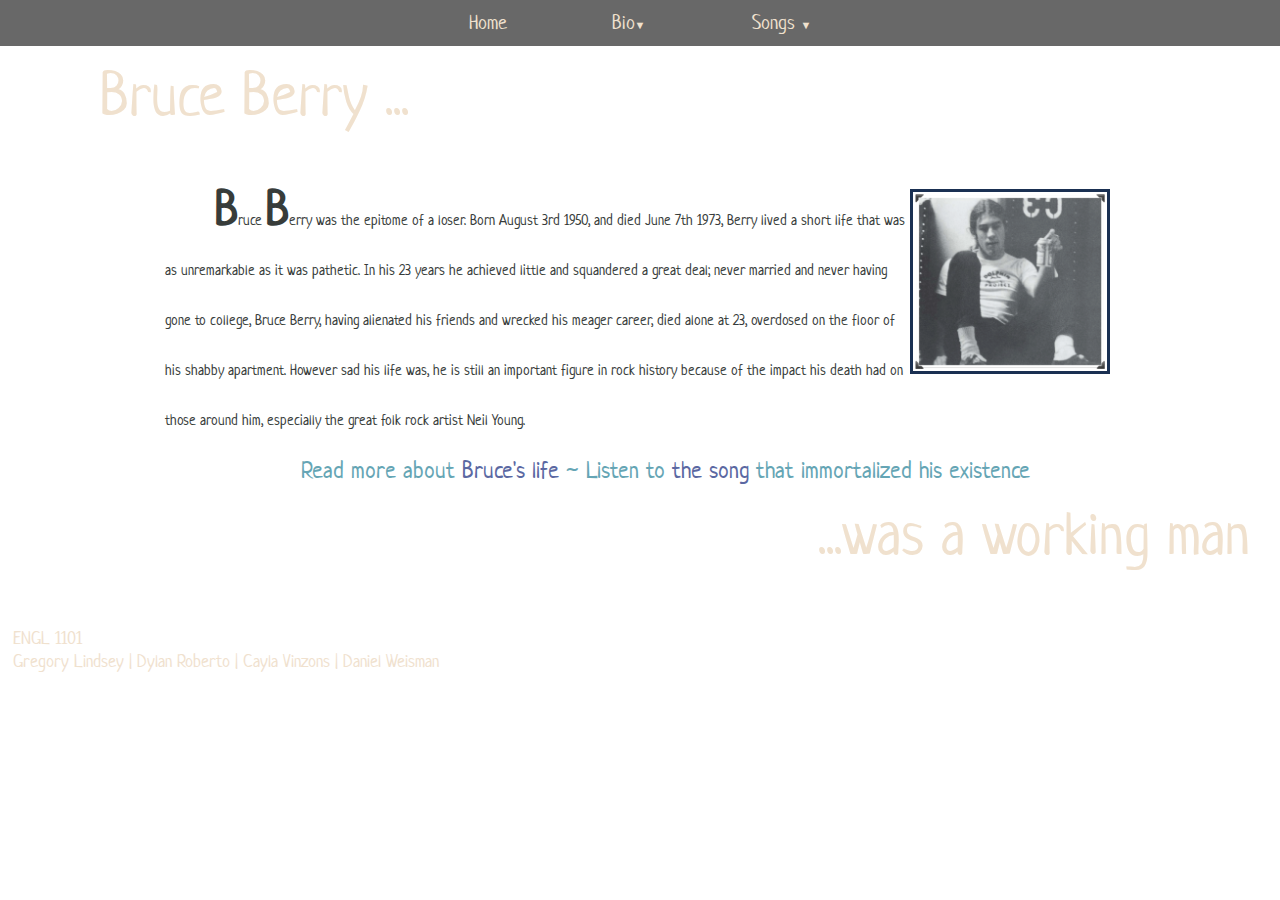
<file: index.html>
<!DOCTYPE html>
<html>
<head>
    <meta charset="utf-8">
    <link rel="stylesheet" type="text/css" href="style.css"/>
    <link rel="stylesheet" href="animate.css"/>
    <link href='https://fonts.googleapis.com/css?family=Neucha' rel='stylesheet' type='text/css'>
    <link href='https://fonts.googleapis.com/css?family=Lato:300,300italic,700' rel='stylesheet' type='text/css'>
    <script src="https://ajax.googleapis.com/ajax/libs/jquery/1.11.3/jquery.min.js"></script>
    <script src="wow.min.js"></script>
    <script src="script.js"></script>
</head>
<body>
    <div class="menu-wrap">
        <nav class="menu">
            <ul class="clearfix">
                <li><a href="index.html">Home</a></li>
                <li><a href="bio.html">Bio<span class="arrow">&#9660;</span></a>
                    <ul class="sub-menu">
                        <li><a href="bio.html#immediatefamily">Immediate Family</a></li>
                        <li><a href="bio.html#career">Career</a></li>
                        <li><a href="bio.html#drugaddiction">Berry's Drug Addiction</a></li>
                        <li><a href="bio.html#deathandeffect">Berry's Death and its Effect on Neil Young</a></li>
                    </ul>
                </li>

                <li>
                    <a href="">Songs <span class="arrow">&#9660;</span></a>
                    <ul class="sub-menu">
                        <li><a href="OldMan.html">Old Man, 1972</a> </li>
                        <li><a href="Needle.html">Needle and the Damage Done, 1972</a></li>
                        <li><a href="Tonight.html">Tonight's the Night, 1975</a></li>
                    </ul>
                </li>
            </ul>
        </nav>
    </div>
    <div class="">
        <p class="title" id="bb"> Bruce Berry ... </p>
        <div class="intro">
        <p class="bio" id="intro">
                <img src="bruceberry.jpg" height="20%" width="20%" style="float:right"/>
            <font size="30px"><b>B</b></font>ruce
            <font size="30px"><b>B</b></font>erry
            was the epitome of a loser.  Born August 3rd 1950, and died June 7th 1973, Berry lived a short life that was as unremarkable as it was pathetic.  In his 23 years he achieved little and squandered a great deal; never married and never having gone to college, Bruce Berry, having alienated his friends and wrecked his meager career, died alone at 23, overdosed on the floor of his shabby apartment. However sad his life was, he is still an important figure in rock history because of the impact his death had on those around him, especially the great folk rock artist Neil Young.</p>
            <p id="readmore"> Read more about <a href="bio.html">Bruce's life</a> ~ Listen to <a href="tonight.html">the song</a> that immortalized his existence </p>
        </div>
        <p class="title" id="wawm">...was a working man</p>

        <!--CSNY, 1974-->
        <!--<img src="http://ultimateclassicrock.com/files/2014/06/crosby-stills-nash-and-young-CSNY-1974-box.jpg"/>-->
        <div id="footer">
            ENGL 1101 <br>
            Gregory Lindsey | Dylan Roberto | Cayla Vinzons | Daniel Weisman
        </div>

</body>
</html>
</file>
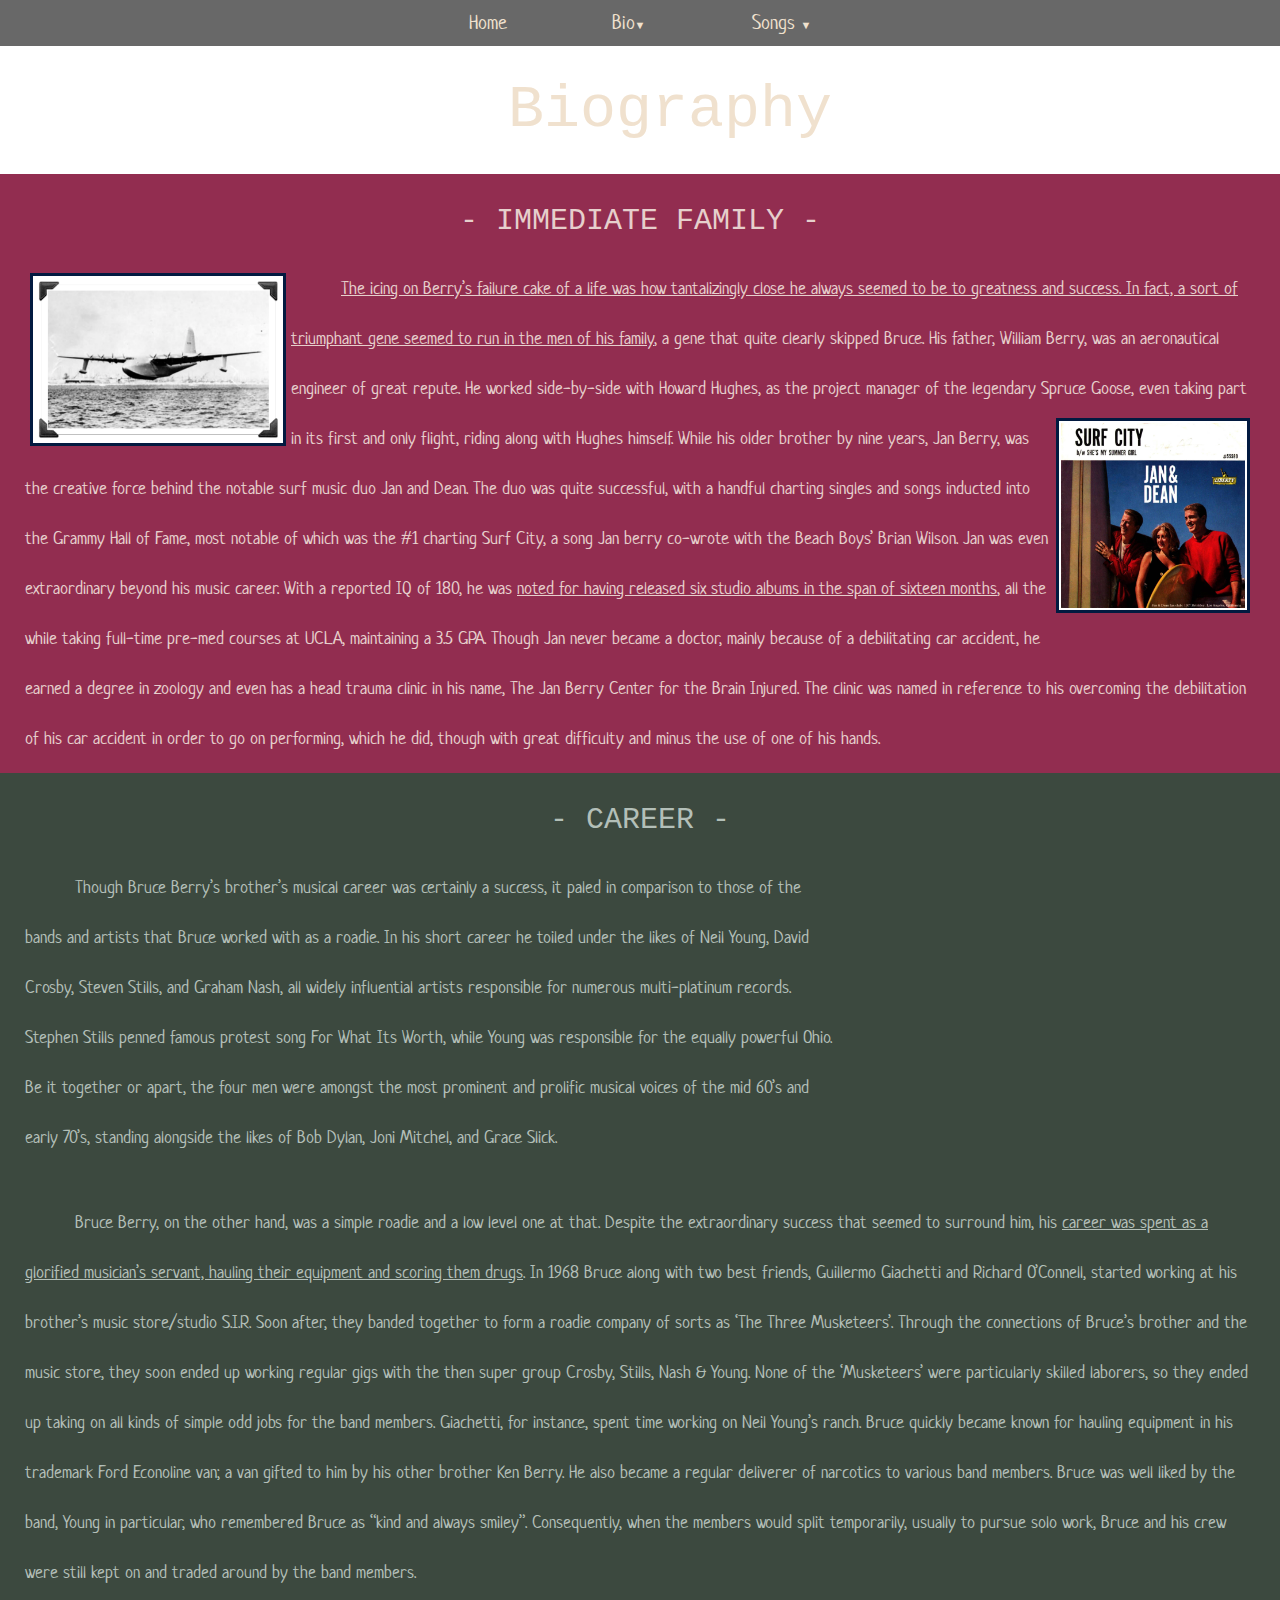
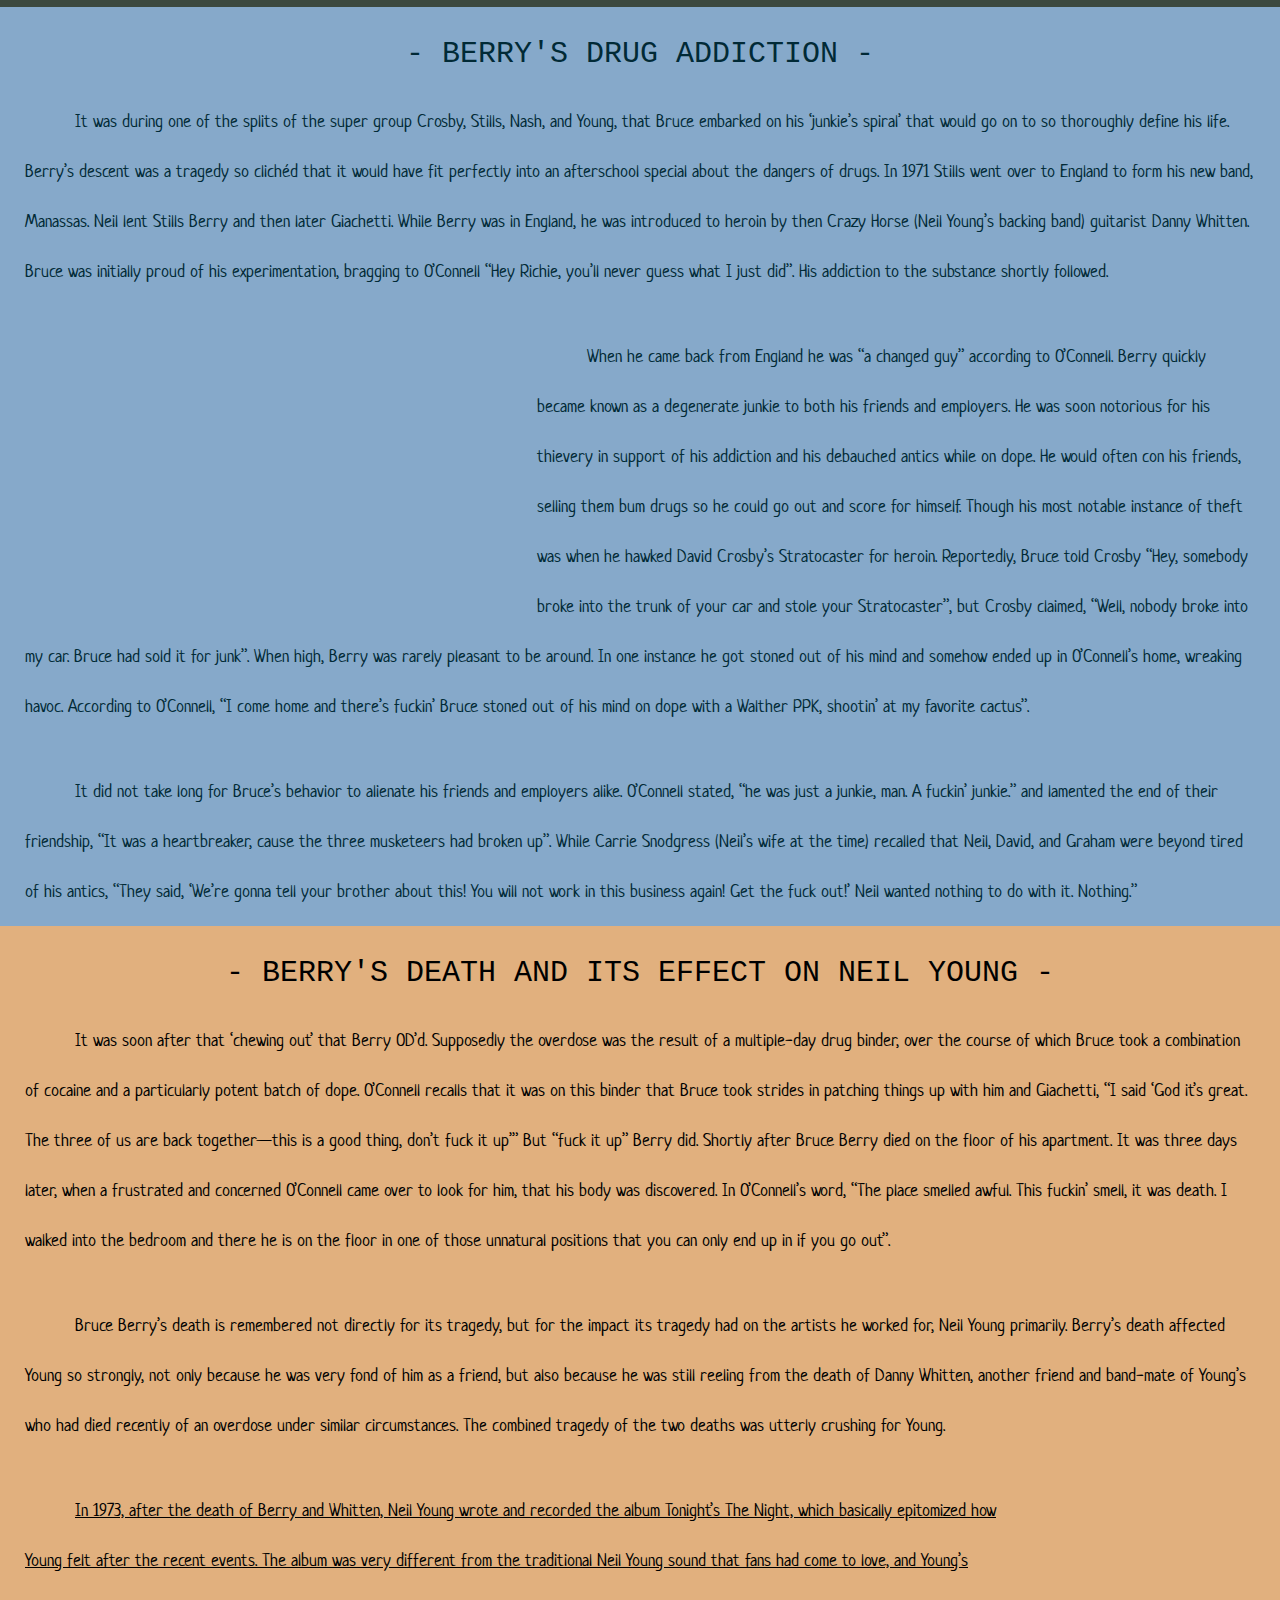
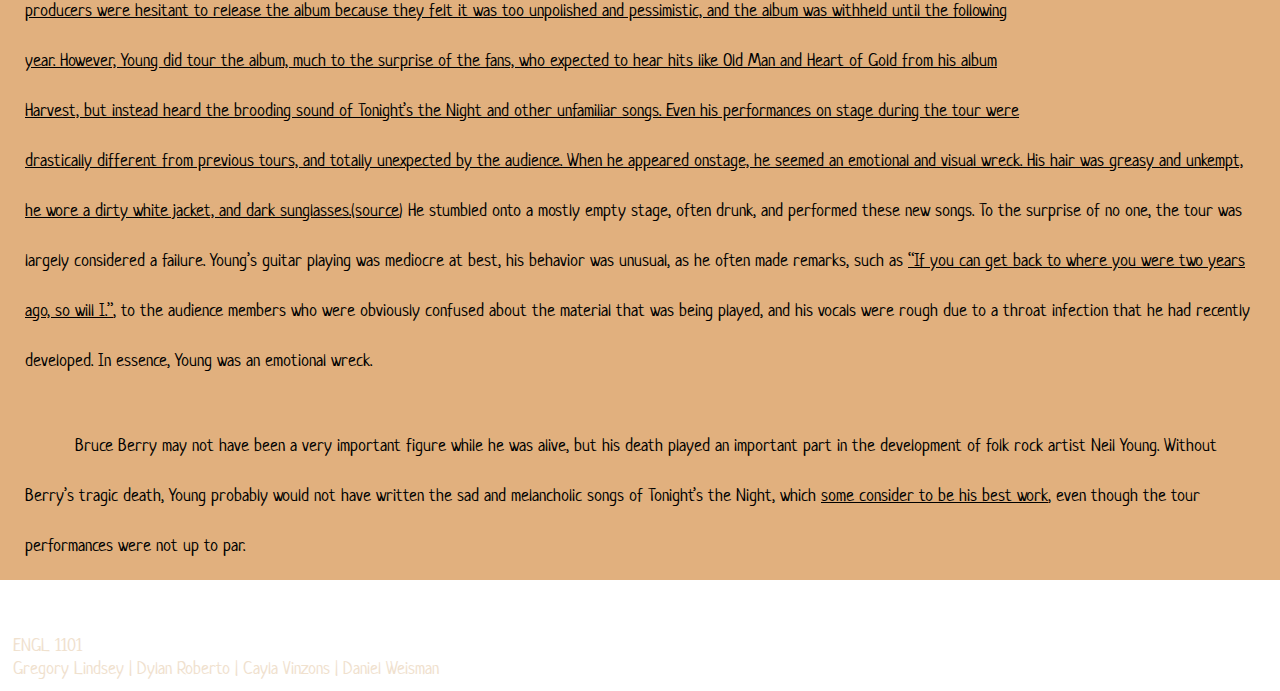
<file: bio.html>
<!DOCTYPE html>
<html>
<head>
    <meta charset="utf-8">
    <link rel="stylesheet" type="text/css" href="style.css"/>
    <link rel="stylesheet" href="animate.css"/>
    <link href='https://fonts.googleapis.com/css?family=Neucha' rel='stylesheet' type='text/css'>
    <link href='https://fonts.googleapis.com/css?family=Lato:300,300italic,700' rel='stylesheet' type='text/css'>
    <script src="https://ajax.googleapis.com/ajax/libs/jquery/1.11.3/jquery.min.js"></script>
    <script src="wow.min.js"></script>
    <script src="script.js"></script>
</head>
<body>
    <div class="menu-wrap">
        <nav class="menu">
            <ul class="clearfix">
                <li><a href="index.html">Home</a></li>
                <li><a href="bio.html">Bio<span class="arrow">&#9660;</span></a>
                    <ul class="sub-menu">
                        <li><a href="bio.html#immediatefamily">Immediate Family</a></li>
                        <li><a href="bio.html#career">Career</a></li>
                        <li><a href="bio.html#drugaddiction">Berry's Drug Addiction</a></li>
                        <li><a href="bio.html#deathandeffect">Berry's Death and its Effect on Neil Young</a></li>
                    </ul>
                </li>

                <li>
                    <a href="">Songs <span class="arrow">&#9660;</span></a>
                    <ul class="sub-menu">
                        <li><a href="OldMan.html">Old Man, 1972</a> </li>
                        <li><a href="Needle.html">Needle and the Damage Done, 1972</a></li>
                        <li><a href="Tonight.html">Tonight's the Night, 1975</a></li>
                    </ul>
                </li>
            </ul>
        </nav>
    </div>
    <div class="home">
        <p class="biotitles" id="biotitle">Biography</p>
    </div>
    <div class="content immediatefam">
        <a name="immediatefamily"><p class="biotitles">- IMMEDIATE FAMILY -</p</a>
        <p class="bio">
            <!-- <img src="williamlberry.png" height="15%" width = "15%" style="float:left"/> -->
            <img src="sprucegoose.jpg" height="20%" width="20%" style="float:left; margin-top:10px" class="wow animated fadeInDown"/>
            The icing on Berry’s failure cake of a life was how tantalizingly close he always seemed to be to greatness and success.  In fact, a sort of triumphant gene seemed to run in <a href="http://www.telegraph.co.uk/news/obituaries/1457963/Jan-Berry.html">the men of his family</a>, a gene that quite clearly skipped Bruce.  His father, William Berry, was an aeronautical engineer of great repute.  He worked side-by-side with Howard Hughes, as the project manager of the legendary Spruce Goose, even taking part in its first and only flight, riding along with Hughes himself.
            <img src="jandean.jpg" height="15%" width="15%" style="float:right" class="wow animated fadeInDown"/>
            While his older brother by nine years, Jan Berry, was the creative force behind the notable surf music duo Jan and Dean.  The duo was quite successful, with a handful charting singles and songs inducted into the Grammy Hall of Fame, most notable of which was the #1 charting Surf City, a song Jan berry co-wrote with the Beach Boys’ Brian Wilson.  Jan was even extraordinary beyond his music career.  With a reported IQ of 180, he was <a href="http://articles.latimes.com/2004/mar/28/local/me-berry28">noted for having released six studio albums in the span of sixteen months</a>, all the while taking full-time pre-med courses at UCLA, maintaining a 3.5 GPA.  Though Jan never became a doctor, mainly because of a debilitating car accident, he earned a degree in zoology and even has a head trauma clinic in his name, The Jan Berry Center for the Brain Injured.  The clinic was named in reference to his overcoming the debilitation of his car accident in order to go on performing, which he did, though with great difficulty and minus the use of one of his hands.
        </p>
    </div>
    <div class="content careeer">
        <a name="career"><p class="biotitles">- CAREER -</p></a>
        <p class="bio">
        <img src="csny.jpg" style="float:right" class="wow animated fadeInDown"/>Though Bruce Berry’s brother’s musical career was certainly a success, it paled in comparison to those of the bands and artists that Bruce worked with as a roadie.  In his short career he toiled under the likes of Neil Young, David Crosby, Steven Stills, and Graham Nash, all widely influential artists responsible for numerous multi-platinum records.  Stephen Stills penned famous protest song For What Its Worth, while Young was responsible for the equally powerful Ohio.  Be it together or apart, the four men were amongst the most prominent and prolific musical voices of the mid 60’s and early 70’s, standing alongside the likes of Bob Dylan, Joni Mitchel, and Grace Slick.
        <p class="bio careeer">
        Bruce Berry, on the other hand, was a simple roadie and a low level one at that.  Despite the extraordinary success that seemed to surround him, his <a href="http://www.amazon.com/Shakey-Youngs-Biography-Jimmy-McDonough/dp/0679750967">career was spent as a glorified musician’s servant, hauling their equipment and scoring them drugs</a>.  In 1968 Bruce along with two best friends, Guillermo Giachetti and Richard O’Connell, started working at his brother’s music store/studio S.I.R.  Soon after, they banded together to form a roadie company of sorts as ‘The Three Musketeers’.  Through the connections of Bruce’s brother and the music store, they soon ended up working regular gigs with the then super group Crosby, Stills, Nash & Young.  None of the ‘Musketeers’ were particularly skilled laborers, so they ended up taking on all kinds of simple odd jobs for the band members.  Giachetti, for instance, spent time working on Neil Young’s ranch.  Bruce quickly became known for hauling equipment in his trademark Ford Econoline van; a van gifted to him by his other brother Ken Berry.  He also became a regular deliverer of narcotics to various band members.  Bruce was well liked by the band, Young in particular, who remembered Bruce as “kind and always smiley”.  Consequently, when the members would split temporarily, usually to pursue solo work, Bruce and his crew were still kept on and traded around by the band members.</p>
    </div>
    <div class="content drugs">
        <a name="drugaddiction"><p class="biotitles">- BERRY'S DRUG ADDICTION - </p></a>

        <p class="bio"> It was during one of the splits of the super group Crosby, Stills, Nash, and Young, that Bruce embarked on his ‘junkie’s spiral’ that would go on to so thoroughly define his life.  Berry’s descent was a tragedy so clichéd that it would have fit perfectly into an afterschool special about the dangers of drugs.  In 1971 Stills went over to England to form his new band, Manassas.  Neil lent Stills Berry and then later Giachetti.  While Berry was in England, he was introduced to heroin by then Crazy Horse (Neil Young’s backing band) guitarist Danny Whitten.  Bruce was initially proud of his experimentation, bragging to O’Connell “Hey Richie, you’ll never guess what I just did”.  His addiction to the substance shortly followed.

        <p class="bio">
        <img src="heroin.jpg" height="40%" width="40%"style="float:left" class="wow animated fadeInDown"/>When he came back from England he was “a changed guy” according to O’Connell.  Berry quickly became known as a degenerate junkie to both his friends and employers.  He was soon notorious for his thievery in support of his addiction and his debauched antics while on dope.  He would often con his friends, selling them bum drugs so he could go out and score for himself.  Though his most notable instance of theft was when he hawked David Crosby’s Stratocaster for heroin.  Reportedly, Bruce told Crosby “Hey, somebody broke into the trunk of your car and stole your Stratocaster”, but Crosby claimed, “Well, nobody broke into my car. Bruce had sold it for junk”.  When high, Berry was rarely pleasant to be around.  In one instance he got stoned out of his mind and somehow ended up in O’Connell’s home, wreaking havoc.  According to O’Connell, “I come home and there’s fuckin’ Bruce stoned out of his mind on dope with a Walther PPK, shootin’ at my favorite cactus”.  </p>
        <p class="bio">It did not take long for Bruce’s behavior to alienate his friends and employers alike.  O’Connell stated, “he was just a junkie, man.  A fuckin’ junkie.” and lamented the end of their friendship, “It was a heartbreaker, cause the three musketeers had broken up”.  While Carrie Snodgress (Neil’s wife at the time) recalled that Neil, David, and Graham were beyond tired of his antics, “They said, ‘We’re gonna tell your brother about this!  You will not work in this business again!  Get the fuck out!’ Neil wanted nothing to do with it. Nothing.” </p>
    </div>
    <div class="content death">
        <a name="deathandeffect"><p class="biotitles">- BERRY'S DEATH AND ITS EFFECT ON NEIL YOUNG -</p</a>

        <p class="bio">It was soon after that ‘chewing out’ that Berry OD’d.  Supposedly the overdose was the result of a multiple-day drug binder, over the course of which Bruce took a combination of cocaine and a particularly potent batch of dope.  O’Connell recalls that it was on this binder that Bruce took strides in patching things up with him and Giachetti, “I said ‘God it’s great.  The three of us are back together—this is a good thing, don’t fuck it up’” But “fuck it up” Berry did.  Shortly after Bruce Berry died on the floor of his apartment.  It was three days later, when a frustrated and concerned O’Connell came over to look for him, that his body was discovered.  In O’Connell’s word, “The place smelled awful.  This fuckin’ smell, it was death.  I walked into the bedroom and there he is on the floor in one of those unnatural positions that you can only end up in if you go out”.</p>
        <p class="bio"> Bruce Berry’s death is remembered not directly for its tragedy, but for the impact its tragedy had on the artists he worked for, Neil Young primarily.  Berry’s death affected Young so strongly, not only because he was very fond of him as a friend, but also because he was still reeling from the death of Danny Whitten, another friend and band-mate of Young’s who had died recently of an overdose under similar circumstances.  The combined tragedy of the two deaths was utterly crushing for Young.</p>
        <p class="bio">
        <img src="tonight.jpg" height="200px" width="200px"style="float:right" class="wow animated fadeInDown"/>In 1973, after the death of Berry and Whitten, Neil Young wrote and recorded the album Tonight’s The Night, which basically epitomized how Young felt after the recent events. The album was very different from the traditional Neil Young sound that fans had come to love, and Young’s producers were hesitant to release the album because they felt it was too unpolished and pessimistic, and the album was withheld until the following year. However, Young did tour the album, much to the surprise of the fans, who expected to hear hits like Old Man and Heart of Gold from his album Harvest, but instead heard the brooding sound of Tonight’s the Night and other unfamiliar songs. Even his performances on stage during the tour were drastically different from previous tours, and totally unexpected by the audience. When he appeared onstage, he seemed an emotional and visual wreck. His hair was greasy and unkempt, he wore a dirty white jacket, and dark sunglasses.<a href="http://www.avclub.com/article/ditch-trilogy-neil-youngs-success-collided-persona-217898">(source</a>) He stumbled onto a mostly empty stage, often drunk, and performed these new songs. To the surprise of no one, the tour was largely considered a failure. Young’s guitar playing was mediocre at best, his behavior was unusual, as he often made remarks, such as <a href="http://www.amazon.com/gp/search?index=books&linkCode=qs&keywords=9780253217684">“If you can get back to where you were two years ago, so will I.”</a>, to the audience members who were obviously confused about the material that was being played, and his vocals were rough due to a throat infection that he had recently developed. In essence, Young was an emotional wreck.</p>
        <p class="bio death">Bruce Berry may not have been a very important figure while he was alive, but his death played an important part in the development of folk rock artist Neil Young. Without Berry’s tragic death, Young probably would not have written the sad and melancholic songs of Tonight’s the Night, which <a href="http://www.avclub.com/article/ditch-trilogy-neil-youngs-success-collided-persona-217898">some consider to be his best work</a>, even though the tour performances were not up to par. </p>
    </div>
    <div id="footer">
        ENGL 1101 <br>
        Gregory Lindsey | Dylan Roberto | Cayla Vinzons | Daniel Weisman
    </div>
</body>
</html>
</file>
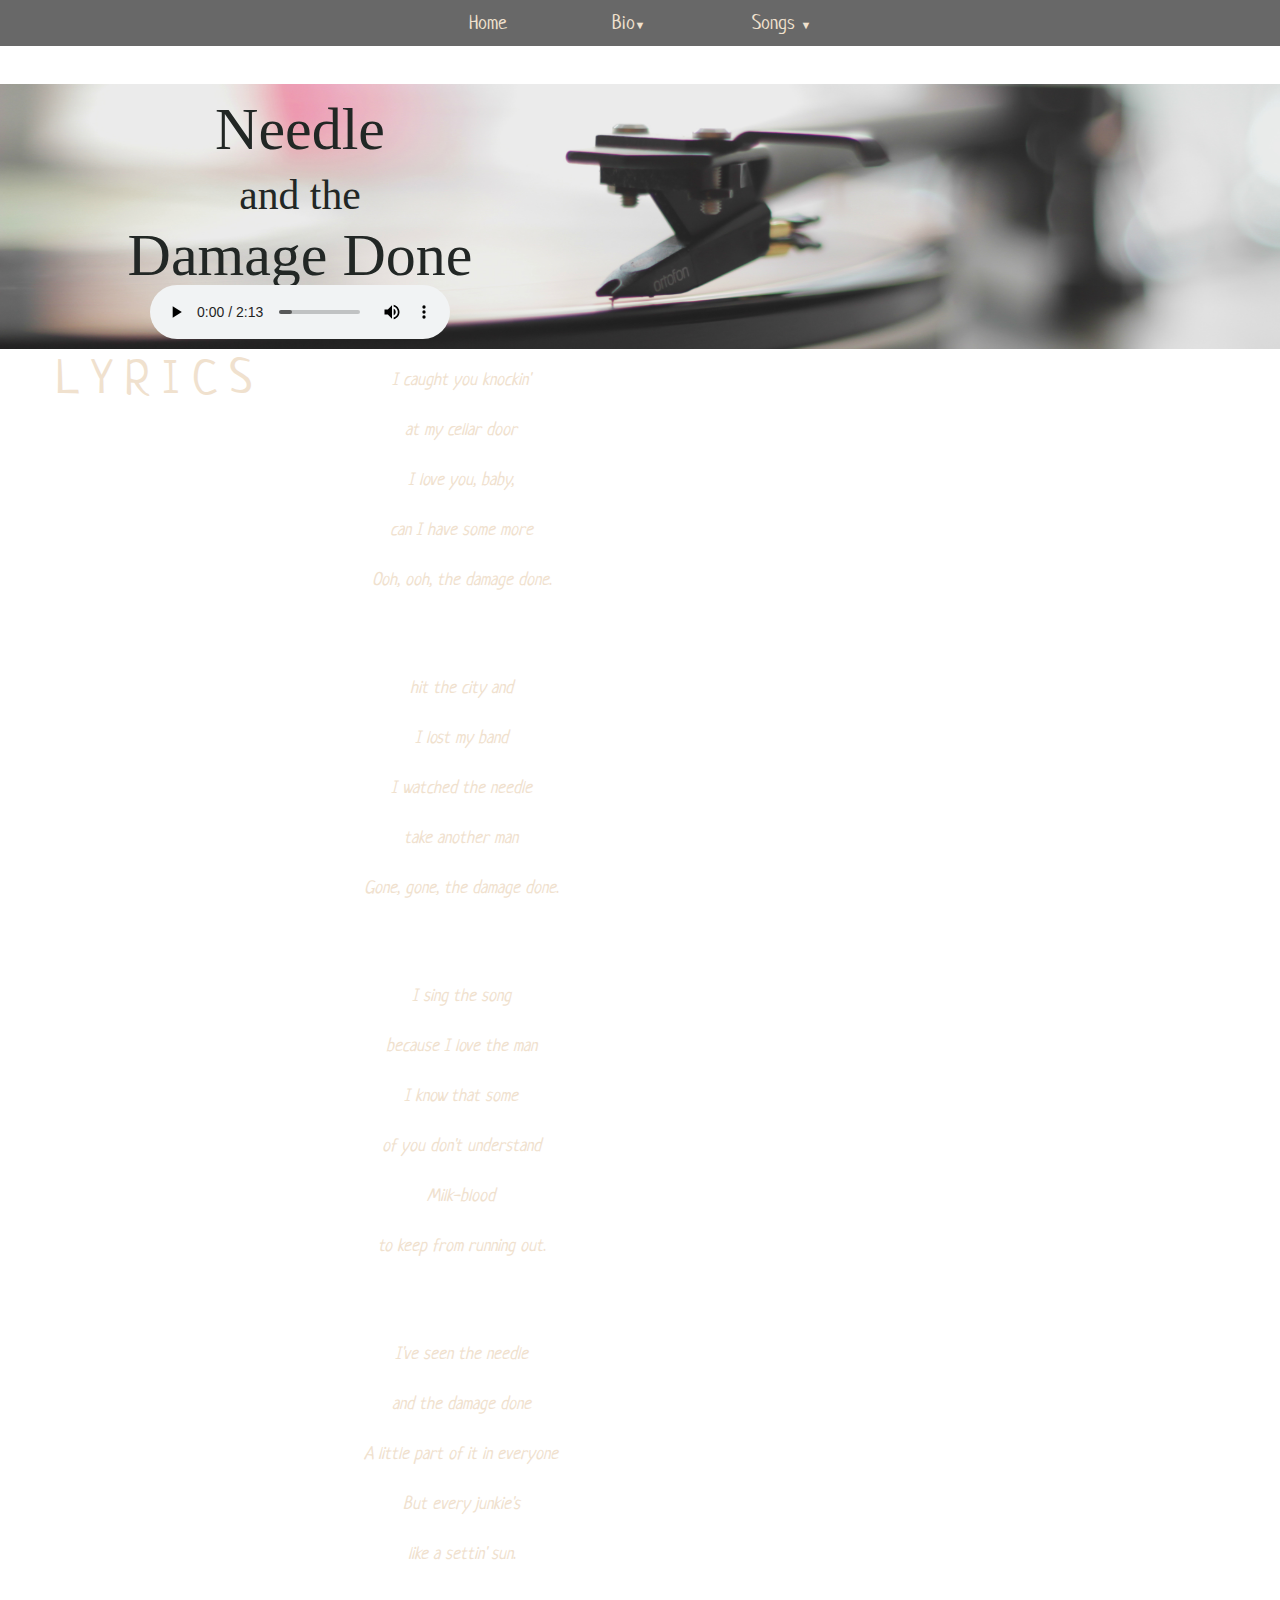
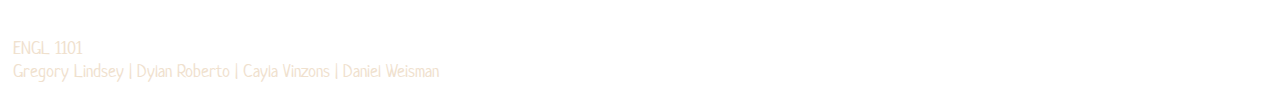
<file: Needle.html>
<!DOCTYPE html>
<html>
<head>
    <meta charset="utf-8">
    <link rel="stylesheet" type="text/css" href="style.css"/>
    <link rel="stylesheet" href="animate.css"/>
    <link href='https://fonts.googleapis.com/css?family=Neucha' rel='stylesheet' type='text/css'>
    <link href='https://fonts.googleapis.com/css?family=Lato:300,300italic,700' rel='stylesheet' type='text/css'>
    <script src="https://ajax.googleapis.com/ajax/libs/jquery/1.11.3/jquery.min.js"></script>
    <script src="wow.min.js"></script>
    <script src="script.js"></script>
</head>
<body>
    <div class="menu-wrap">
        <nav class="menu">
            <ul class="clearfix">
                <li><a href="index.html">Home</a></li>
                <li><a href="bio.html">Bio<span class="arrow">&#9660;</span></a>
                    <ul class="sub-menu">
                        <li><a href="bio.html#immediatefamily">Immediate Family</a></li>
                        <li><a href="bio.html#career">Career</a></li>
                        <li><a href="bio.html#drugaddiction">Berry's Drug Addiction</a></li>
                        <li><a href="bio.html#deathandeffect">Berry's Death and its Effect on Neil Young</a></li>
                    </ul>
                </li>

                <li>
                    <a href="">Songs <span class="arrow">&#9660;</span></a>
                    <ul class="sub-menu">
                        <li><a href="OldMan.html">Old Man, 1972</a> </li>
                        <li><a href="Needle.html">Needle and the Damage Done, 1972</a></li>
                        <li><a href="Tonight.html">Tonight's the Night, 1975</a></li>
                    </ul>
                </li>
            </ul>
        </nav>
    </div>
    <div id="needle">
        <div id="needletext" class="animated flipInX">
            Needle <br><small> <small>and the </small></small><br>Damage Done </p>
        <audio controls autostart="0">
          <source src="TNATDD.mp3" type="audio/mpeg">
        </audio>
        <br>
    </div>
    </div>
    <p class="songlyrics">
    <font size="14px">L Y R I C S</font>
    <table>
        <tr>
            <td>
                <p class="songlyrics">
                    <i>I caught you knockin'<br>
                    at my cellar door <br>
                    I love you, baby,<br>
                    can I have some more<br>
                    Ooh, ooh, the damage done.<br>
                    <br></i>
                </p>
            </td>
            <td>

            </td>
        </tr>
        <tr>
            <td>
                <p class="songlyrics">
                <i> hit the city and<br>
                I lost my band <br>
                I watched the needle <br>
                take another man <br>
                Gone, gone, the damage done.<br>
                <br></i>
            </p>
            </td>
            <td>
                <div class="wow animated slideInRight comment">
                The ‘Needle’ is <a href="http://thrasherswheat.org/fot.htm#needle">
                a metaphor</a> for a heroin shot. <br>
                Young's lyrics "I watched the needle<br>
                take another man," is very open-ended;  <br>
                it could refer to the state of euphoria <br>
                obtained through the drug, or the physical <br>
                death as a result of overdoses of heroin. <br>
                </div>
            </td>
        </tr>
        <tr>
            <td>
                <p class="songlyrics">
                <i>I sing the song <br>
                because I love the man <br>
                I know that some <br>
                of you don't understand <br>
                Milk-blood <br>
                to keep from running out. <br>
                <br></p></i>
            </td>
            <td>
                <div class="comment wow animated slideInRight">
                The needle also has a <a href="http://www.thrasherswheat.org/fot.htm#needle">deeper meaning</a>, <br>
                a record needle. Young sings this song <br>
                to show that he has seen the consequences <br>
                of fame in his friends. Berry was just a <br>
                roadie; he was not famous by any means. <br>
                However, he was always around famous people.<br>
                When Young sings  “I sing the song because <br>
                I love the man. I know that some of you <br>
                don’t understand,” he says that he plays <br>
                music for himself and for his fans, rather<br>
                than for fame. <br>
            </div>
            </td>
        </tr>
        <tr>
            <td>
                <p class="songlyrics"><i>
                I've seen the needle<br>
                and the damage done<br>
                A little part of it in everyone<br>
                But every junkie's<br>
                like a settin' sun.</i> </p>
            </td>
        </tr>
    </table>

</div>
<div id="footer">
    ENGL 1101 <br>
    Gregory Lindsey | Dylan Roberto | Cayla Vinzons | Daniel Weisman
</div>
</body>
</html>
</file>
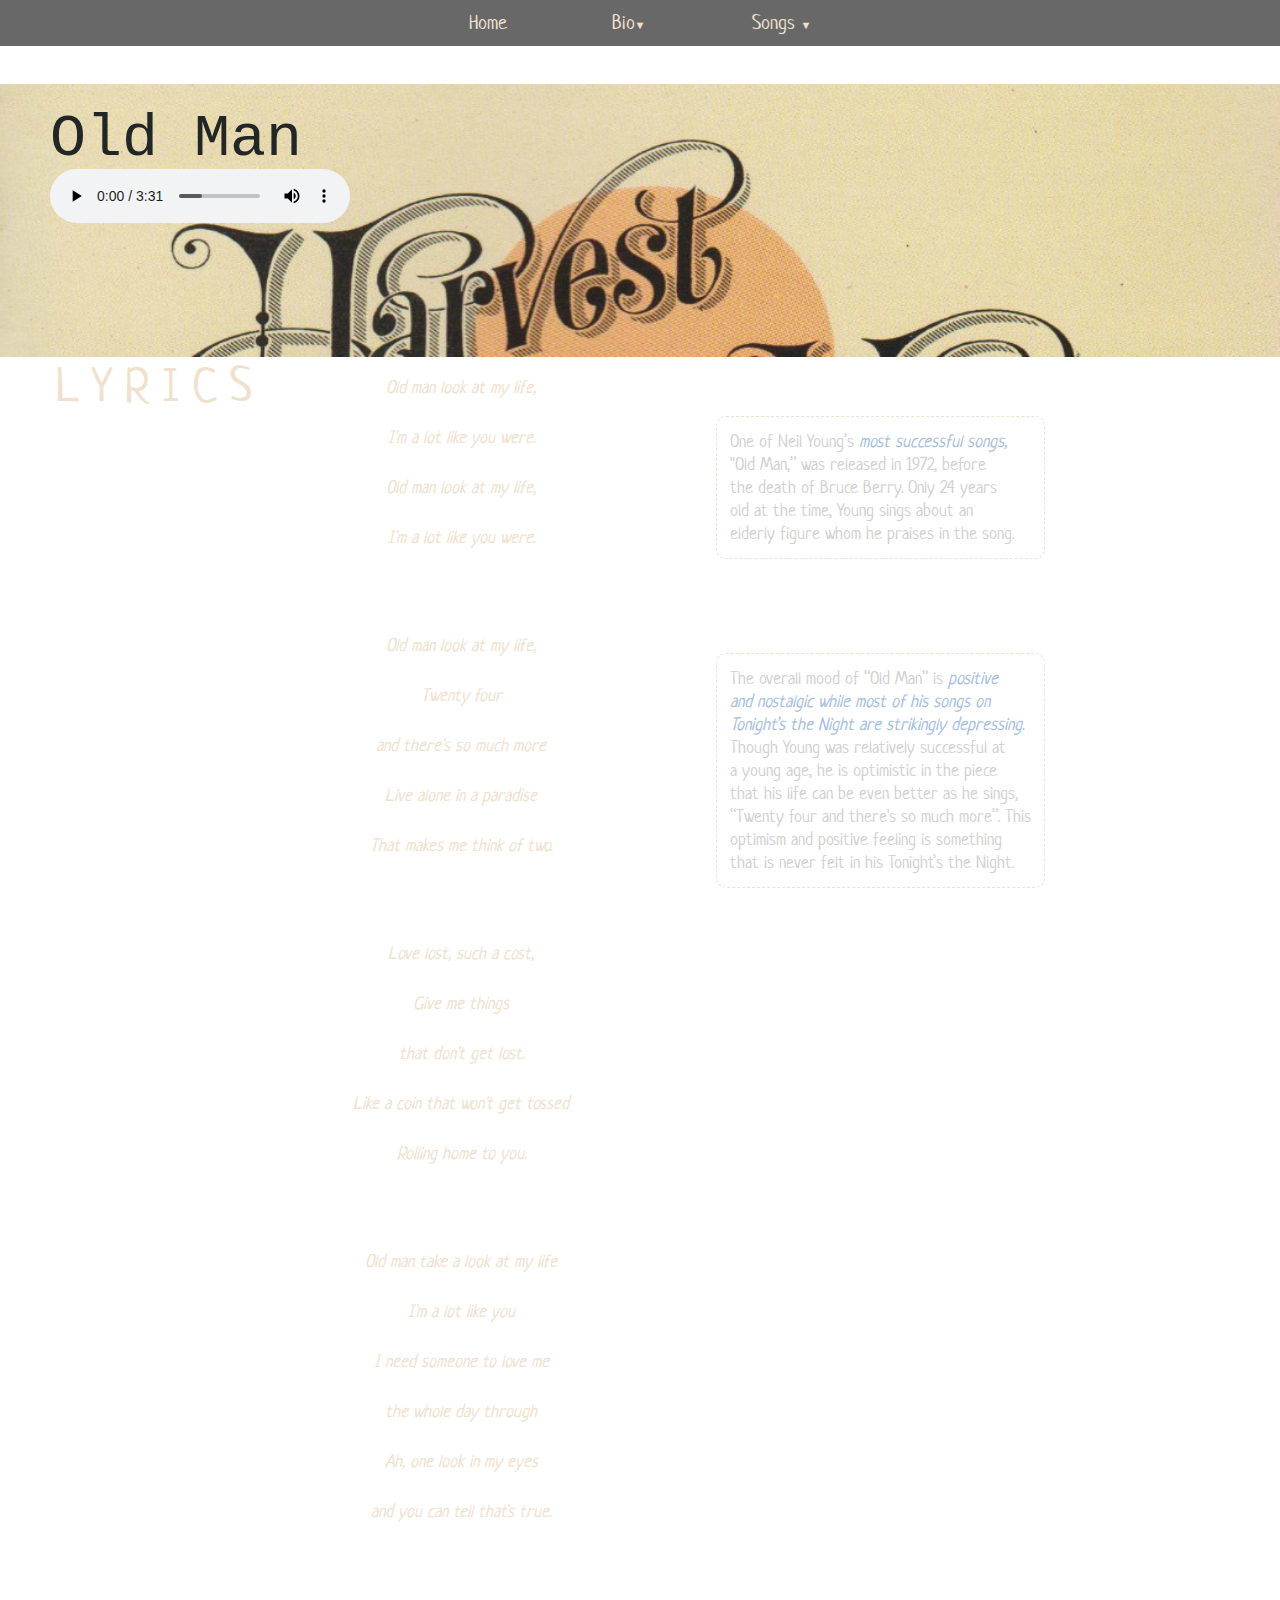
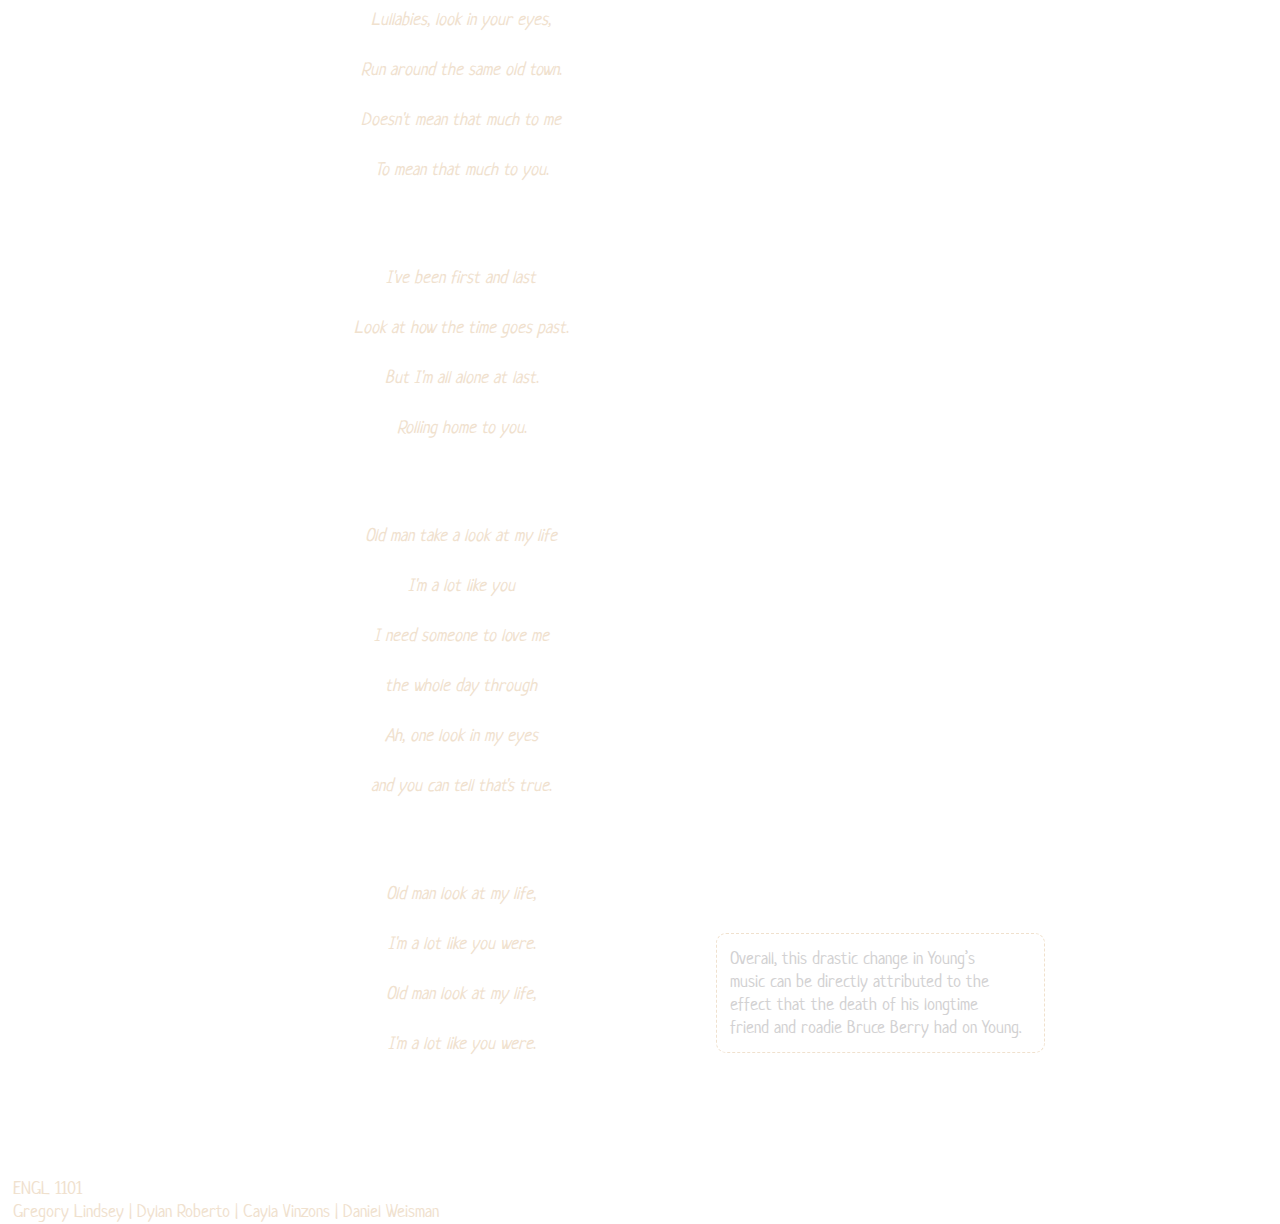
<file: OldMan.html>
<!DOCTYPE html>
<html>
<head>
    <meta charset="utf-8">
    <link rel="stylesheet" type="text/css" href="style.css"/>
    <link rel="stylesheet" href="animate.css"/>
    <link href='https://fonts.googleapis.com/css?family=Neucha' rel='stylesheet' type='text/css'>
    <link href='https://fonts.googleapis.com/css?family=Lato:300,300italic,700' rel='stylesheet' type='text/css'>
    <script src="https://ajax.googleapis.com/ajax/libs/jquery/1.11.3/jquery.min.js"></script>
    <script src="wow.min.js"></script>
    <script src="script.js"></script>
</head>
<body>
    <div class="menu-wrap">
        <nav class="menu">
            <ul class="clearfix">
                <li><a href="index.html">Home</a></li>
                <li><a href="bio.html">Bio<span class="arrow">&#9660;</span></a>
                    <ul class="sub-menu">
                        <li><a href="bio.html#immediatefamily">Immediate Family</a></li>
                        <li><a href="bio.html#career">Career</a></li>
                        <li><a href="bio.html#drugaddiction">Berry's Drug Addiction</a></li>
                        <li><a href="bio.html#deathandeffect">Berry's Death and its Effect on Neil Young</a></li>
                    </ul>
                </li>

                <li>
                    <a href="">Songs <span class="arrow">&#9660;</span></a>
                    <ul class="sub-menu">
                        <li><a href="OldMan.html">Old Man, 1972</a> </li>
                        <li><a href="Needle.html">Needle and the Damage Done, 1972</a></li>
                        <li><a href="Tonight.html">Tonight's the Night, 1975</a></li>
                    </ul>
                </li>
            </ul>
        </nav>
    </div>
    <div id="oldman">
        <div id="oldmantext" class="animated flipInX">
            Old Man<br>
            <audio controls autostart="0">
              <source src="oldman.mp3" type="audio/mpeg">
            </audio>
            <br><br><br><!--more break tags-->
        </div>
    </div>
    <p class="songlyrics">
        <font size="14px">L Y R I C S</font>
    <table>
        <tr>
            <td>
                <p class="songlyrics">
                    <i>Old man look at my life,<br>
                        I'm a lot like you were.<br>
                        Old man look at my life,<br>
                        I'm a lot like you were.<br>
                        <br></i>
                </p>
            </td>
            <td>
                <div class="comment wow animated slideInRight">
                    One of Neil Young’s <a href="goo.gl/Z4Ctq9">most successful songs,</a><br>
                    "Old Man,” was released in 1972, before <br>
                    the death of Bruce Berry. Only 24 years <br>
                    old at the time, Young sings about an <br>
                    elderly figure whom he praises in the song.<br>
                </div>
        </tr>
        <tr>
            <td>
                <p class="songlyrics">
                    <i>Old man look at my life,<br>
                        Twenty four <br>
                        and there's so much more<br>
                        Live alone in a paradise<br>
                        That makes me think of two.<br>
                        <br></i>
                </p>
            </td>
            <td>
                <div class="comment wow animated slideInRight">
                    The overall mood of “Old Man” is <a href="goo.gl/Z4Ctq9">positive<br>
                    and nostalgic while most of his songs on<br>
                    Tonight’s the Night are strikingly depressing.</a><br>
                    Though Young was relatively successful at<br>
                    a young age, he is optimistic in the piece<br>
                    that his life can be even better as he sings,<br>
                    “Twenty four and there's so much more”. This<br>
                    optimism and positive feeling is something <br>
                    that is never felt in his Tonight’s the Night.<br>
                </div>
            </td>
        </tr>
        <tr>
            <td>
                <p class="songlyrics">
                    <i>Love lost, such a cost,<br>
                        Give me things <br>
                        that don't get lost.<br>
                        Like a coin that won't get tossed<br>
                        Rolling home to you.<br>
                        <br></i>
                </p>
            </td>
        </tr>
        <tr>
            <td>
                <p class="songlyrics">
                    <i>Old man take a look at my life<br>
                        I'm a lot like you<br>
                        I need someone to love me<br>
                        the whole day through<br>
                        Ah, one look in my eyes<br>
                        and you can tell that's true.<br>
                        <br></i>
                </p>
            </td>
        </tr>
        <tr>
            <td>
                <p class="songlyrics">
                    <i>Lullabies, look in your eyes,<br>
                        Run around the same old town.<br>
                        Doesn't mean that much to me<br>
                        To mean that much to you.<br>
                        <br></i>
                </p>
            </td>
        </tr>
        <tr>
            <td>
                <p class="songlyrics">
                    <i>I've been first and last<br>
                        Look at how the time goes past.<br>
                        But I'm all alone at last.<br>
                        Rolling home to you.<br>
                        <br></i>
                </p>
            </td>
            <td>
                <div class="comment wow animated slideInRight">
                    The sound of Young’s voice is fragile,<br>
                    soft, and calm compared to his rough, <br>
                    coarse voice found in his later album, <br>
                    <i>Tonight’s the Night</i>. The soothing <br>
                    strum of his guitar is far more appealing <br>
                    than his louder and harsher tunes in many <br>
                    of his songs in <i>Tonight’s the Night</i>.<br>
                    (<a href="http://goo.gl/mcNPiA">source<a>)<br>
                </div>
            </td>
        </tr>
        <tr>
            <td>
                <p class="songlyrics">
                    <i>Old man take a look at my life<br>
                        I'm a lot like you<br>
                        I need someone to love me<br>
                        the whole day through<br>
                        Ah, one look in my eyes<br>
                        and you can tell that's true.<br>
                        <br></i>
                </p>
            </td>
        </tr>
        <tr>
            <td>
                <p class="songlyrics">
                    <i>Old man look at my life,<br>
                        I'm a lot like you were.<br>
                        Old man look at my life,<br>
                        I'm a lot like you were.<br>
                        <br></i>
                </p>
            </td>
            <td>
                <div class="comment wow1 animated slideInRight">
                    Overall, this drastic change in Young’s<br>
                    music can be directly attributed to the<br>
                    effect that the death of his longtime<br>
                    friend and roadie Bruce Berry had on Young. <br>
                </div>
            </td>
        </tr>
    </table>
    <div id="footer">
        ENGL 1101 <br>
        Gregory Lindsey | Dylan Roberto | Cayla Vinzons | Daniel Weisman
    </div>
</body>
</html>
</file>
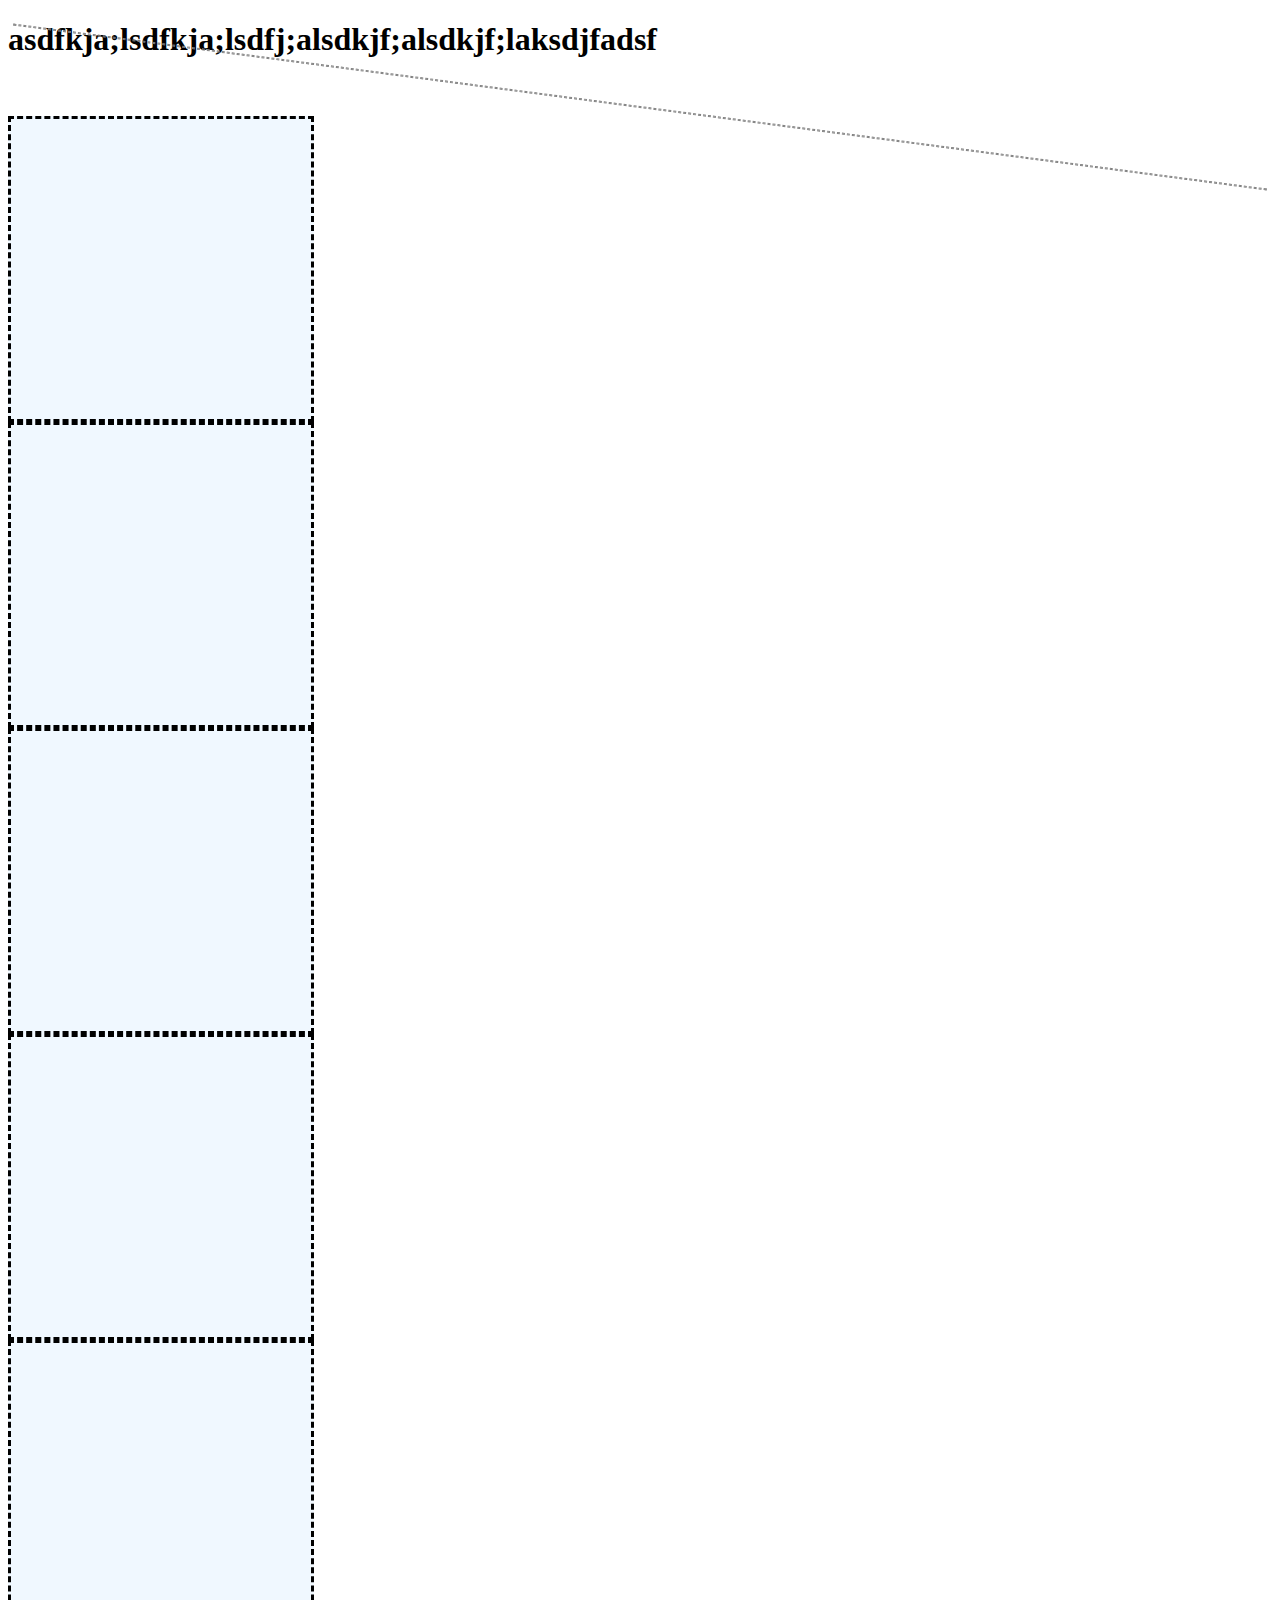
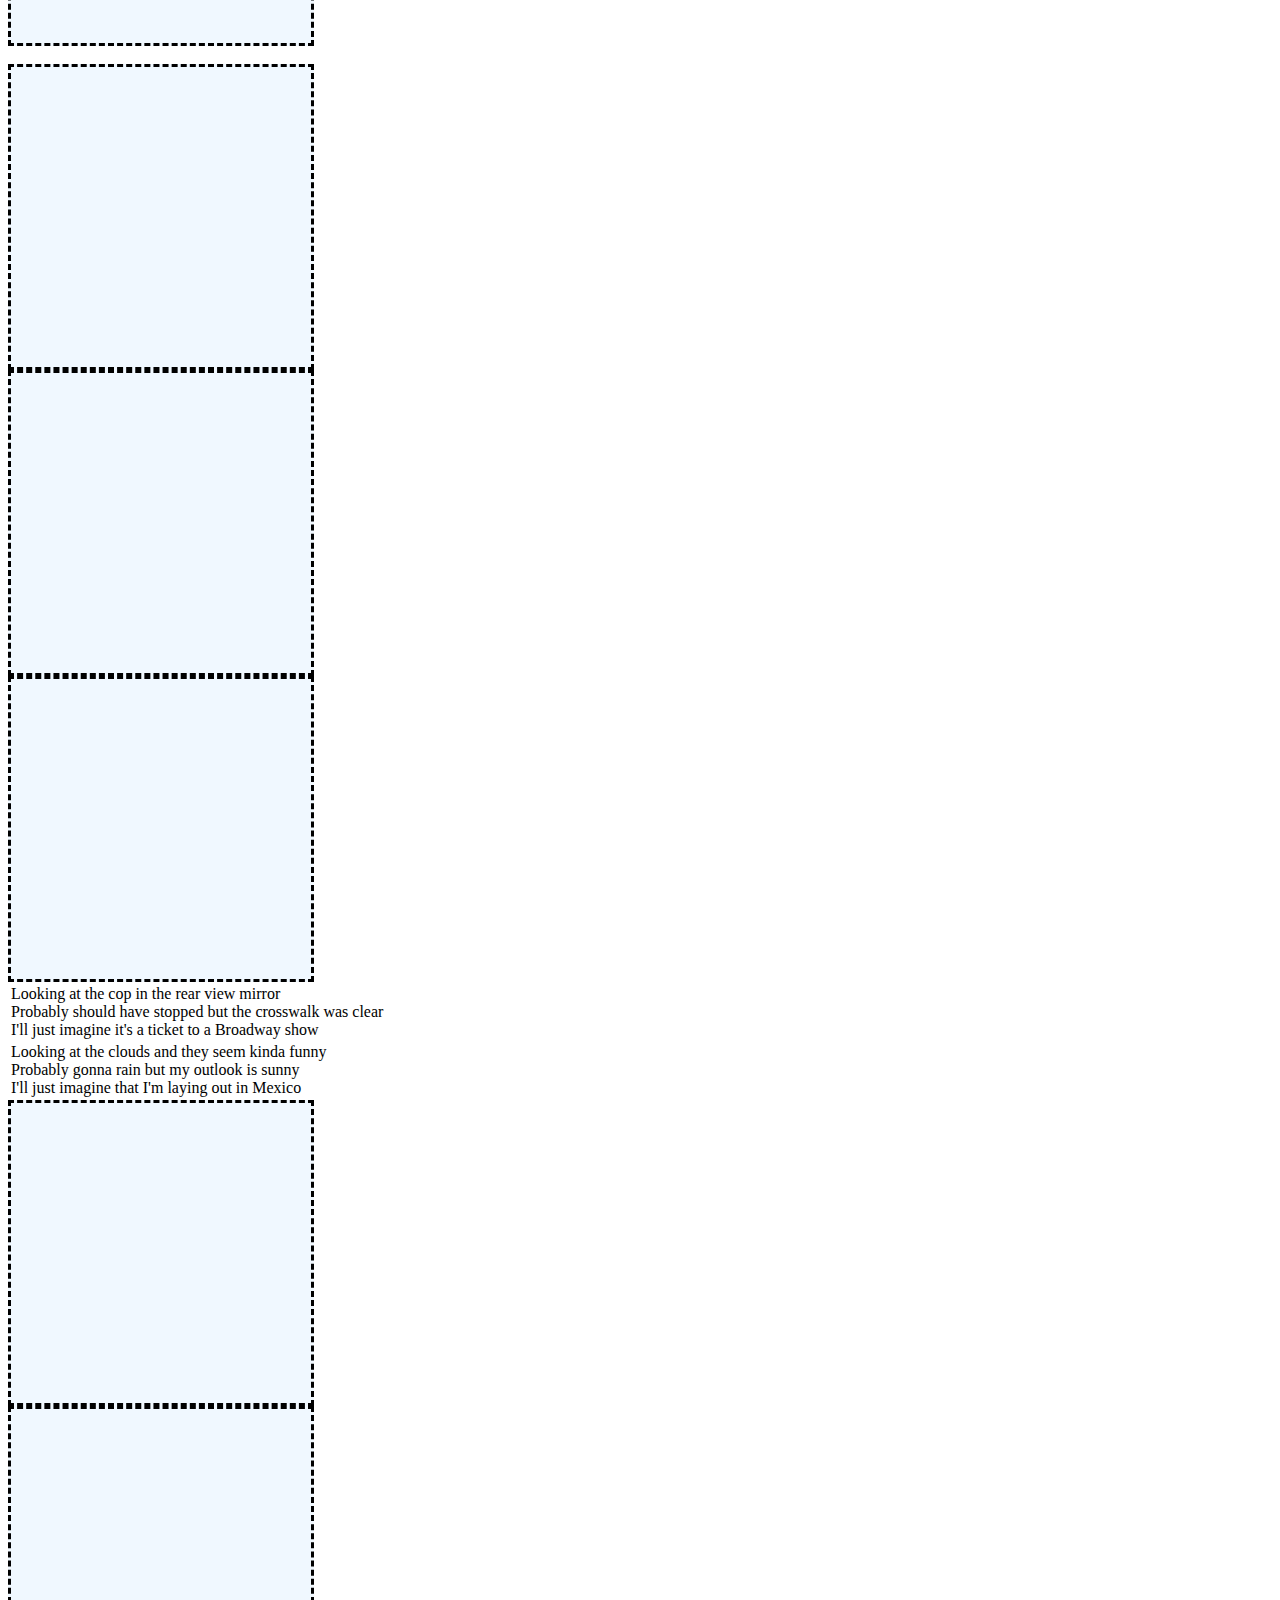
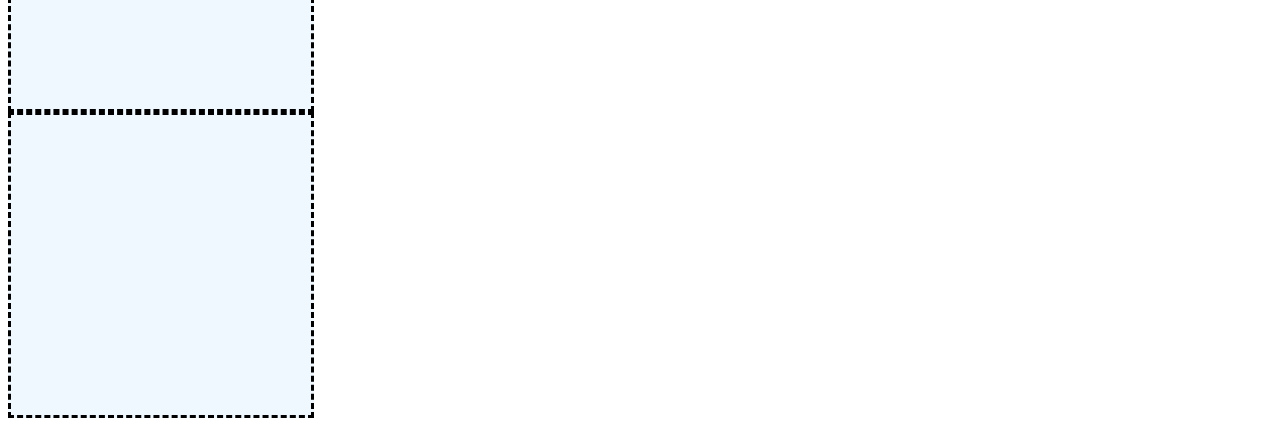
<file: practice.html>
<!DOCTYPE html>
<html>
<head>
    <link rel="stylesheet" href="animate.css"/>
    <script src="wow.min.js"></script>
    <script>var wow = new WOW(
      {
        boxClass:     'wow',      // animated element css class (default is wow)
        animateClass: 'animated', // animation css class (default is animated)
        offset:       200,          // distance to the element when triggering the animation (default is 0)
        mobile:       true,       // trigger animations on mobile devices (default is true)
        live:         true,       // act on asynchronously loaded content (default is true)
        callback:     function(box) {
          // the callback is fired every time an animation is started
          // the argument that is passed in is the DOM node being animated
        },
        scrollContainer: null // optional scroll container selector, otherwise use window
      }
    );
    wow.init();
    </script>
    <style>
    ::-webkit-scrollbar {
        display: none;
    }
        #line {

        }
        #expp1 {
            margin-left:100px;
            padding: 2px;
            border: dashed 1px black;
        }
        .boxes {
            height:300px;
            width:300px;
            border: 3px dashed;
            background-color:AliceBlue;
        }
        #box {
            height:300px;
            width:300px;
            border:solid;
        }
        hr {
   -moz-transform: rotate(7.5deg);
   -o-transform: rotate(7.5deg);
   -webkit-transform: rotate(7.5deg);
   -ms-transform: rotate(7.5deg);
   transform: rotate(7.5deg);
   border-color:red;
   border:dashed 1px;
}
    </style>
</head>
<body>

    <h1 class="animated rollIn">
        asdfkja;lsdfkja;lsdfj;alsdkjf;alsdkjf;laksdjfadsf
    </h1>
    <br>
    <hr>

    <div class="boxes"></div>
    <div class="boxes"></div>
    <div class="boxes"></div>
    <div class="boxes"></div>
    <div class="boxes"></div>

    <div class="wow animated bounceInUp">
                 Content to Reveal Here
    </div>
    <div class="boxes"></div>
    <div class="boxes"></div>
    <div class="boxes"></div>
    <table>
  <tr>
    <td>Looking at the cop in the rear view mirror<br>
Probably should have stopped but the crosswalk was clear<br>
I'll just imagine it's a ticket to a Broadway show</td>
    <td> <div id="line"></div>
        <div class="wow animated slideInRight" id="expp1">so if I have the xplanation here..</div></td>
  </tr>
  <tr>
    <td>Looking at the clouds and they seem kinda funny<br>
Probably gonna rain but my outlook is sunny<br>
I'll just imagine that I'm laying out in Mexico</td>
    <td></td>
  </tr>
</table>
<div class="boxes"></div>
<div class="boxes"></div>
<div class="boxes"></div>
</body>
</html>
</file>
<file: style.css>
@import url(https://fonts.googleapis.com/css?family=Neucha);
*{
    margin:0;
    padding:0;
}
::-webkit-scrollbar {
    display: none;
}
html {
    background: url("https://d3ui957tjb5bqd.cloudfront.net/images/screenshots/products/0/9/9832/seamless-backgrounds-05-o.jpg?1362928714");
}
body {
    font-family: 'Neucha', serif;
    font-size:18px;
    color: #F0E1CE;
}
a {
    text-decoration: none;
}
#TTNlive {
    display: none;
}
audio {
    width:300px;
}
/*#bg{
    margin-top:-20px;
    text-align: center;
        /*background: repeating-linear-gradient(
            45deg,
            #898989,
            #898989 15px,
            #EBEAE8 15px,
            #EBEAE8 30px
        );*/
    opacity:1;
    overflow:hidden;
    position:relative;

}
#bg img {
    float:left;
}*/
.title {
    font-family: '!Paul Maul',
    margin-top:3%;
}
#bb {
    text-align:left;
    text-indent:100px;
    font-size:60px;
    margin-top:10px;
}
#wawm {
    text-align:right;
    padding-right:30px;
    font-size:60px;
}
#title img {
    height:20%;
    width:20%;
}
.home {
    width:100%;
}

.clearfix:after {
    display:block;
    clear:both;
}

/*----- Menu Outline -----*/
.menu-wrap {
    width:100%;
    background:#686868;
    opacity:1;
}

.menu {
    text-align: center;
    width:1000px;
    margin:0px auto;
    padding-top:10px;
    padding-bottom: 10px;
}

.menu li {
    margin:0px;
    list-style:none;
    height: 100%;
}

.menu a {
    transition:all linear 0.15s;
    color:#F0E1CE;
}

.menu li:hover > a, .menu .current-item > a {
    text-decoration:none;
    color:#948A76;
}

.menu .arrow {
    font-size:11px;
    line-height:0%;
}

/*----- Top Level -----*/
.menu > ul > li {
    display:inline;
    position:relative;
    font-size:20px;
    height:100%;
}

.menu > ul > li > a {
    padding-right: 50px;
    padding-left: 50px;
    display:inline-block;
}

.menu > ul > li:hover > a, .menu > ul > .current-item > a {
    /*background:#EBE2DF;*/
    height:100%
}

/*----- Bottom Level -----*/
.menu li:hover .sub-menu {
    z-index:1;
    opacity:1;
}

.sub-menu {
    width:160%;
    padding:5px 0px;
    position:absolute;
    top:100%;
    left:0px;
    z-index:-1;
    opacity:0;
    transition:opacity linear 0.15s;
    background:#686868;
}

.sub-menu li {
    display:block;
    font-size:16px;
    height: 100%;
}

.sub-menu li a {
    padding:10px 30px;
    display:block;
}

.sub-menu li a:hover, .sub-menu .current-item a {
    /*background:#EBE2DF;*/
}
.intro {
    background-color:white;
    opacity:.9;
    color:#222725;
    font-family:'Neucha', sans-serif;
    font-size:15px;
    line-height: 50px;
    text-indent: 50px;
    padding-top:25px;
    padding-left: 25px;
    padding-right: 25px;
    padding-bottom: 10px;
    width:1000px;
    border-radius:10px;
    margin-left:auto;
    margin-right:auto;
}
#readmore {
    font-size:24px;
    color:#559CAD;
    text-align:center;
    line-height: 30px;
}
#readmore a {
    color:#4A5899;
}
#readmore a:visited {
    color:#4A5899;
}
#readmore a:hover {
    color:#102B3F;
    transition: 3s;
}

/*song sites*/
.song { /*div*/
    /*margin-top:30px;
    display:inline-block;*/
    width:auto;
    height:auto;
    margin-left:auto;
    margin-right:auto;
    text-align: center;
}
.songlyrics { /*p tag*/
    padding:3px;
    font-size:18px;
    text-align:center;
    margin-left:auto;
    margin-right:auto;
    width:300px;
    float:left;
    line-height:50px;
}
.comment {
    margin-left:100px;
    padding: 2px;
    border: dashed 1px #F0E1CE;
    color:#D2D1D2;
    padding:13px;
    border-radius:10px;
}
.comment a{
    text-decoration: none;
    color:#A7C0DE;
    font-style: italic;
}
.comment a:visisted{
    text-decoration: none;
    color:#A7C0DE;
    font-style: italic;
}
#needle {
    background-image: url("record.jpg");
    background-size:100% 300px;
    background-repeat:no-repeat;
    text-align:;
    font-size:60px;
    padding-top:15px;
    padding-left:50px;
    font-family: '!Paul Maul';
    margin-top:3%;
    color: #222725;
    line-height: 60px;
}
#needletext {
    width:500px;
    text-align:center;
}
#tonight {
    background-image: url("Tonightsthenight.jpg");
    background-size:100% 300px;
    background-repeat:no-repeat;
    text-align:;
    font-size:60px;
    padding-top:15px;
    padding-left:50px;
    font-family: '!Paul Maul';
    margin-top:3%;
    color: #0D1F22;
    line-height: 60px;
}
#tonighttext {
    width:500px;
    text-align:center;
}
#oldman {
    background-image: url("harvest.jpg");
    background-size:100% 300px;
    background-repeat:no-repeat;
    font-size:60px;
    padding-top:25px;
    padding-left:50px;
    font-family: '!Paul Maul', monospace;
    margin-top:3%;
    color:#222725;
    line-height:60px;
}
#oldmantext {
    width:500px;

}
/*Biography*/
#biotitle {
    font-size:60px;
}
.home {
    padding:30px;
}
.content {
    width:100%;
    font-size: 18px;
    font-family: 'Neucha';
    padding-top:30px;
}
.biotitles {
    font-size:30px;
    font-family: '!Paul Maul', monospace;
    /*text-indent: 30px;*/
    text-align: center;
}
.bio {
    line-height: 50px;
    text-indent: 50px;
    padding-top:25px;
    padding-left: 25px;
    padding-right: 25px;
    padding-bottom: 10px;
}
.bio a {
    color:inherit;
    text-decoration: underline;
}
.bio a:visisted {
    color:inherit;
    text-decoration: underline;
}
.bio img {
   padding:2px;
   border:3px solid #021a40;
   background-color:#FFFFFF;
   margin:5px;
}
.immediatefam {
    background-color:#922D50;
    color:#E6CFCC;
}
.careeer {
    background-color:#3C493F;
    color:#B3BFB8;
}
.drugs {
    background-color: #86A9CA;
    color:#012A36;
}
.death {
    background-color:#E1B07E;
    color: black;
}
/*.intro img {
    align:right;
}*/
/*Cayla Tries*/
#footer {
    margin-top: 3em;
    height: auto;
    bottom: 0;
    padding-left: .7em;
    padding-bottom: .3em;
    text-align: left;
    font-size: 1em;
}
</file>
